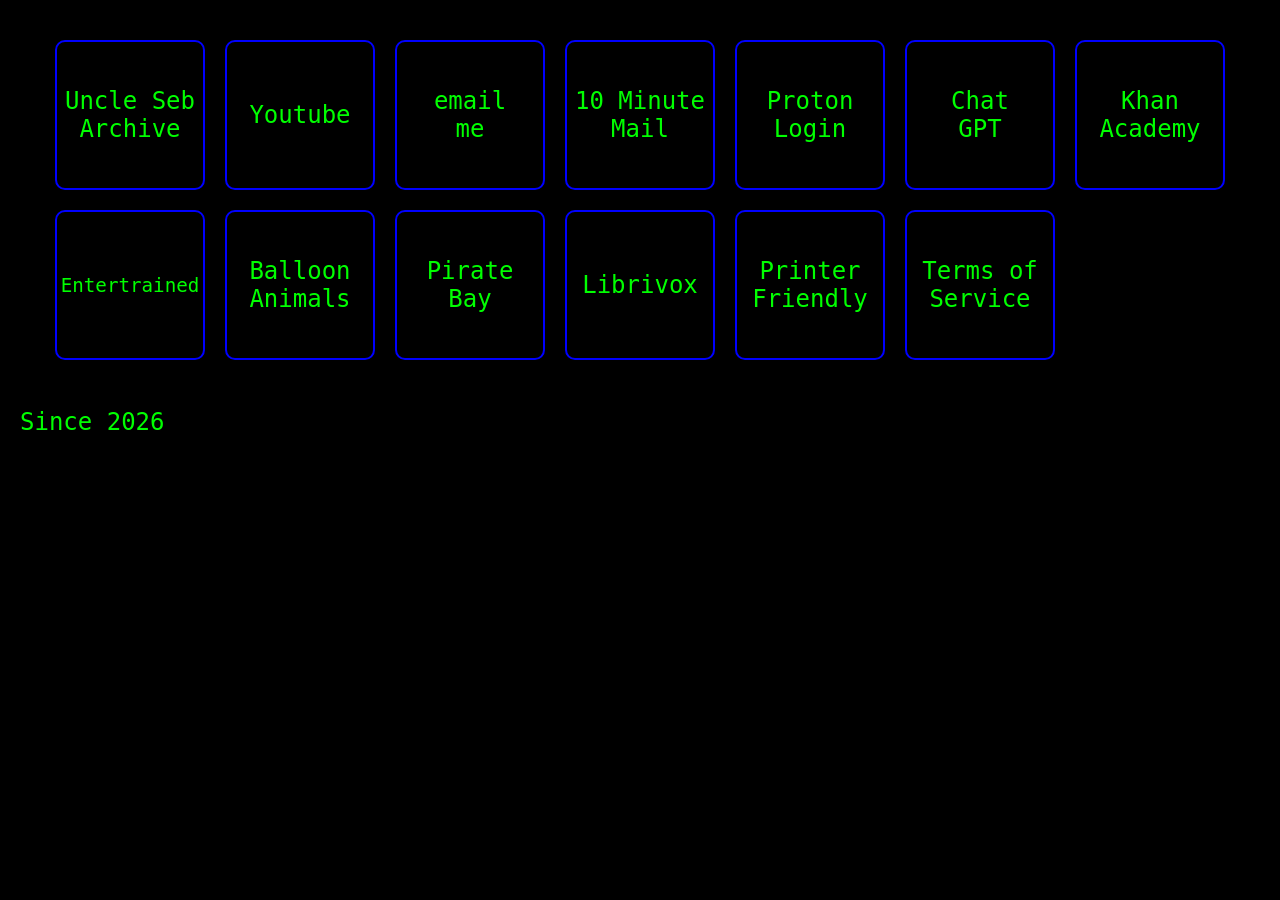
<file: index.html>
<!DOCTYPE html>
<html lang="en">
<head>
    <meta charset="UTF-8">
    <meta name="viewport" content="width=device-width, initial-scale=1.0">
    <title>Uncle Seb Archive</title>
    <link rel="stylesheet" href="style.css">

</head>

<pr></pr>

<!-- This is where you add the box -->

<div class="box-container">


<a href="Uncle Seb Archive Welcome.html" class="box">
         Uncle Seb <br>
          Archive
</a>

        <!-- Youtube -->
        <a href="https://www.youtube.com"
        class="box"
        target="_blank"
        title="Goes to youtube">
            Youtube
        </a>

        <!-- Email link -->
    
        <a href="mailto:suggestions@jflovely.ca"
        class="box"
        target="_blank"
        title="send me an email">        
            email <br>
            me
        </a>

        <!-- 10 Minut mail -->
         <a href="https://10minutemail.com/"
         class="box"
         target="_blank"
         title="10 Minute Mail">
            10 Minute <br>
            Mail
        </a>
        
        <!-- Proton Mail  -->
        <a href="https://account.proton.me/mail"
        class="box"
        target="_blank"
        title="Proton Mail Sign In Page">
            Proton <br>
            Login
        </a>

        <!-- Chat GPT-->
         <a href="https://chatgpt.com/"
         class="box"
         target="_blank"
         title="To Chat GPT">
            Chat <br>
            GPT
         </a>

        <!-- Khan Academy -->
        <a href="https://www.khanacademy.org/login"
        class="box"
        target="_blank"
        title="To Khan Academy">
            Khan <br>
            Academy
        </a>

        <!-- Entertrained -->
         <a href="https://entertrained.app/"
         class="box small-text"
         target="_blank"
         title="To Entertrained">
            Entertrained
        </a>

        <!-- Balloon Animals -->
         <a href="https://www.youtube.com/@Balloonanimals1"
         class="box"
         target="_blank"
         title="Balloon animals tutorials">
            Balloon <br>
            Animals
        </a>

        <!-- Pirate Bay -->
         <a href="https://thepiratebay.org/index.html"
         class="box"
         target="_blank"
         title="The Pirate Bay">
            Pirate<br>
            Bay
        </a>

        <!-- Librivox -->
         <a href="https://librivox.org/"
         class="box"
         target="_blank"
         title="Librivox">
            Librivox
        </a>

        <!-- Printer -->
         <a href="https://www.printfriendly.com/"
         class="box"
         target="_blank"
         title="Printer Friendly">
            Printer <br>
            Friendly
        </a>

        <!-- Terms of Service -->
         <a href="https://tosdr.org/en"
         class="box"
         target="_blank"
         title="Big Paragraphs and Tiny Letters">
            Terms of <br>
            Service
        </a>



      <script src="index.js"></script>
</div>

<br>
Since 2026
</file>
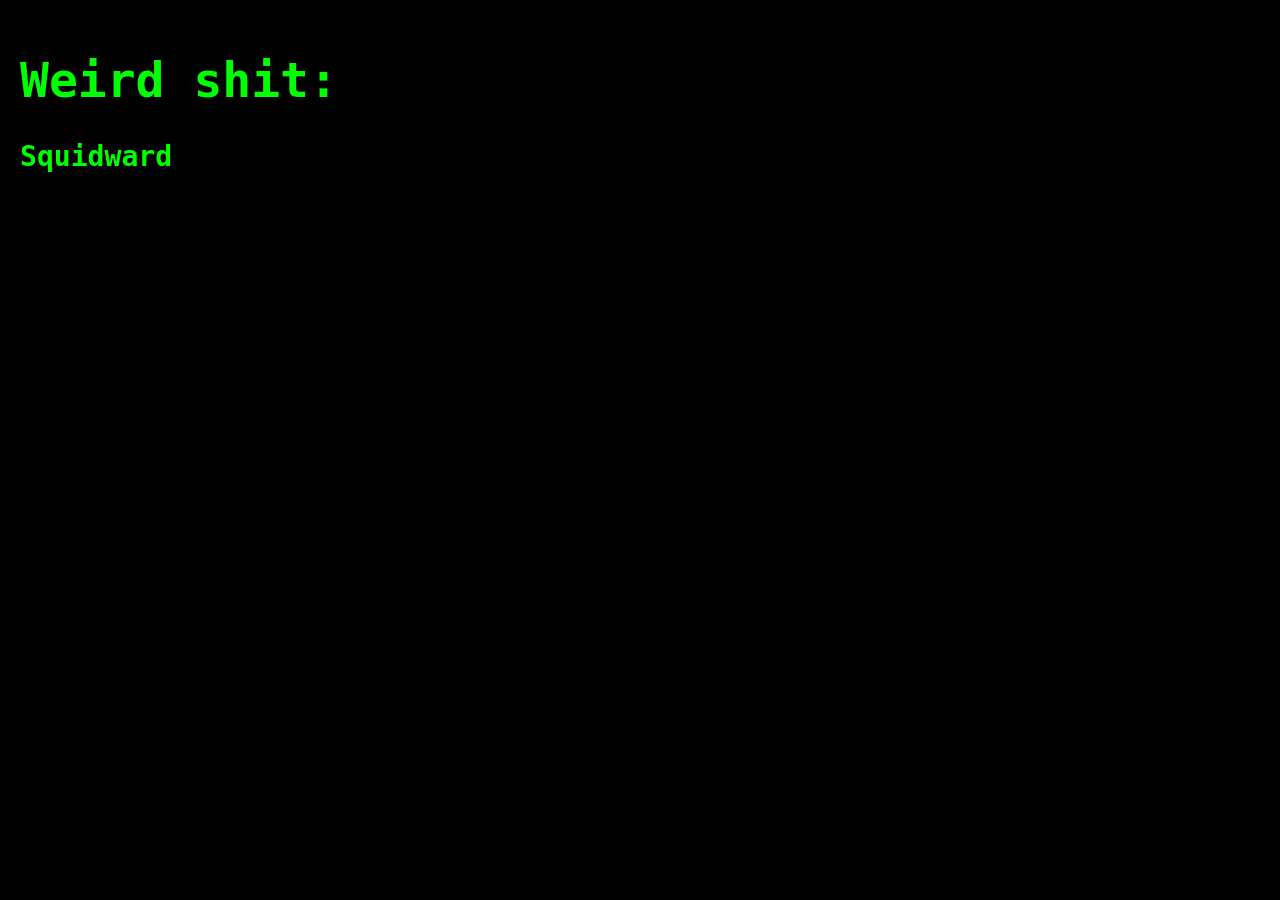
<file: for-bean.html>
<!DOCTYPE html>
<html lang="en">
<head>
    <meta charset="UTF-8">
    <meta name="viewport" content="width=device-width, initial-scale=1.0">
    <title>For Bean</title>
    <link rel="stylesheet" href="style.css">
</head>
<body>
    <h1>Weird shit:</h1>
        <h3>Squidward</h3>
    
</body>
</html>
</file>
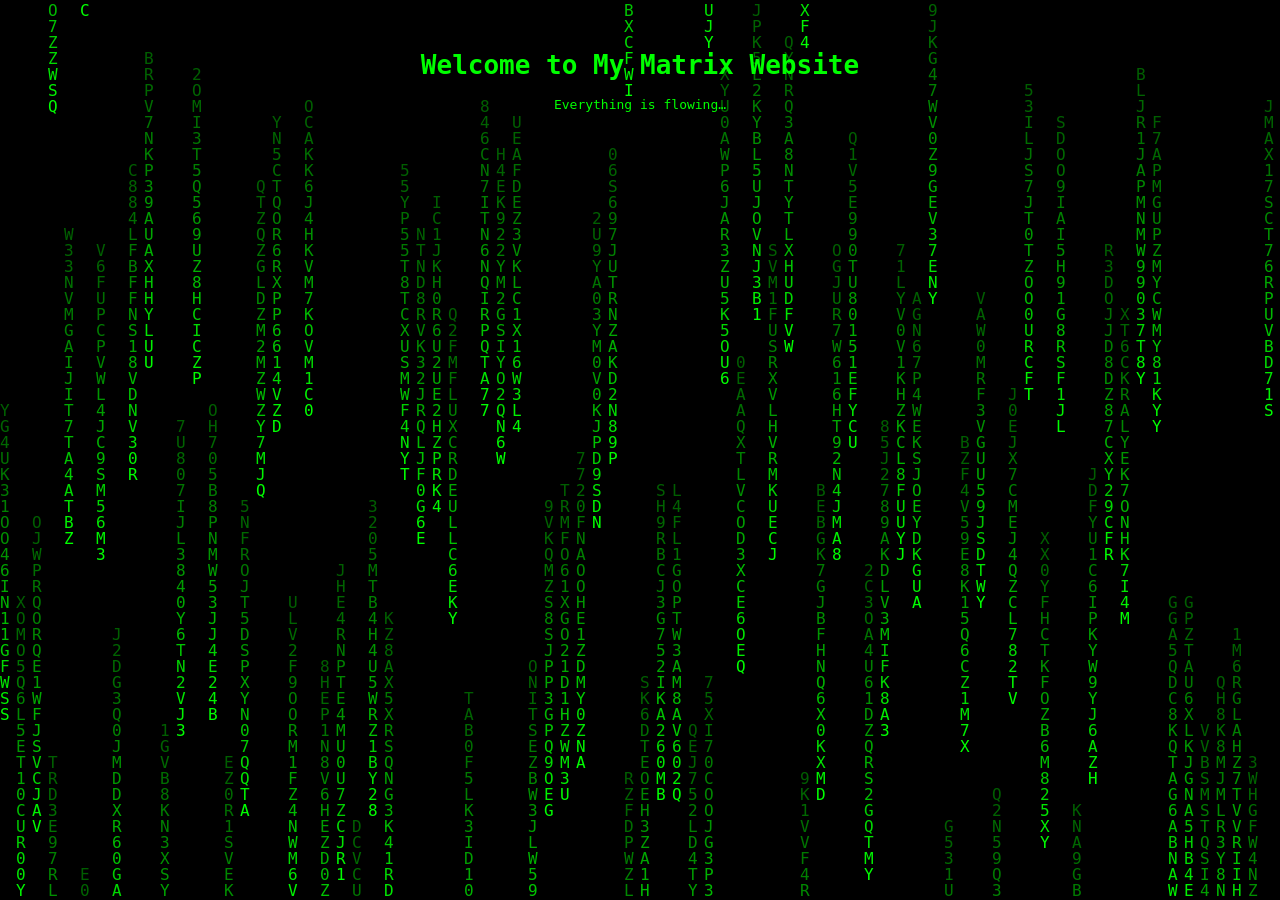
<file: matrix.html>
<!DOCTYPE html>
<html lang="en">
<head>
  <meta charset="UTF-8">
  <title>Matrix Rain Website</title>
  <style>
    html, body {
      margin: 0;
      padding: 0;
      overflow: hidden; /* so the scrollbars don't show */
      background: black;
      height: 100%;
    }
    canvas {
      display: block;
      position: absolute;
      top: 0;
      left: 0;
    }
    /* Your content can go on top */
    .content {
      position: relative;
      color: #0F0; /* green text */
      font-family: monospace;
      z-index: 1;
      text-align: center;
      margin-top: 50px;
    }
  </style>
</head>
<body>
  <canvas id="matrix"></canvas>
  <div class="content">
    <h1>Welcome to My Matrix Website</h1>
    <p>Everything is flowing…</p>
  </div>

  <script>
    const canvas = document.getElementById("matrix");
    const ctx = canvas.getContext("2d");

    // Make canvas full screen
    canvas.width = window.innerWidth;
    canvas.height = window.innerHeight;

    const letters = "ABCDEFGHIJKLMNOPQRSTUVWXYZ0123456789";
    const fontSize = 16;
    const columns = canvas.width / fontSize;
    const drops = [];

    for (let x = 0; x < columns; x++) {
      drops[x] = Math.floor(Math.random() * canvas.height / fontSize);
    }

    function draw() {
      // Semi-transparent BG for fading effect
      ctx.fillStyle = "rgba(0, 0, 0, 0.05)";
      ctx.fillRect(0, 0, canvas.width, canvas.height);

      ctx.fillStyle = "#0F0"; // green
      ctx.font = fontSize + "px monospace";

      for (let i = 0; i < drops.length; i++) {
        const text = letters.charAt(Math.floor(Math.random() * letters.length));
        ctx.fillText(text, i * fontSize, drops[i] * fontSize);

        // Reset drop to top randomly
        if (drops[i] * fontSize > canvas.height && Math.random() > 0.975) {
          drops[i] = 0;
        }
        drops[i]++;
      }
    }

    setInterval(draw, 50);

    // Adjust canvas on resize
    window.addEventListener('resize', () => {
      canvas.width = window.innerWidth;
      canvas.height = window.innerHeight;
    });
  </script>
</body>
</html>
</file>
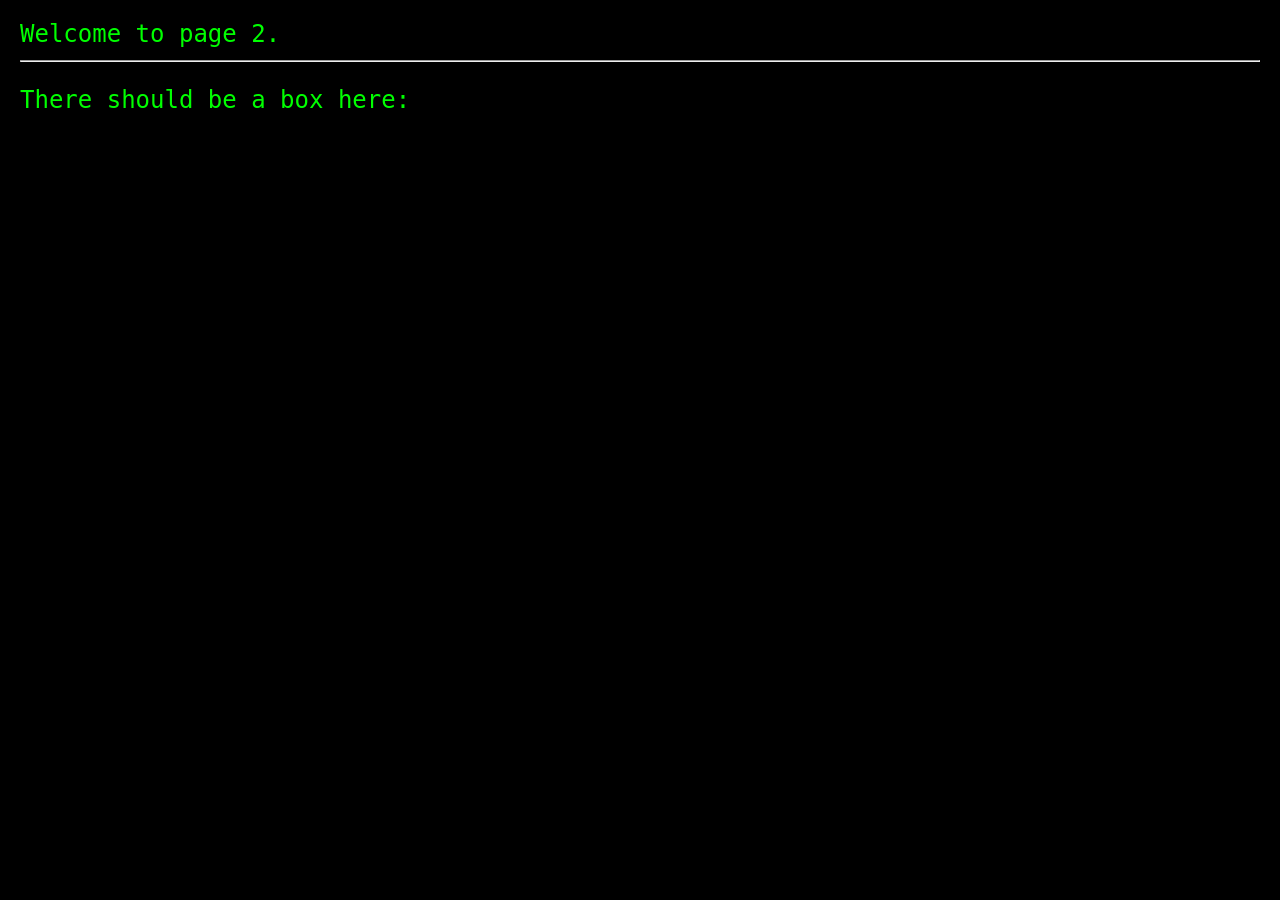
<file: page2.html>
<!DOCTYPE html>
<html lang="en">
<head>
    <meta charset="UTF-8">
    <meta name="viewport" content="width=device-width, initial-scale=1.0">
    <title>This is the title I guess</title>
    <link rel="stylesheet" href="style.css">
</head>
<body>
    Welcome to page 2.
</body>
<body>
    <hr>
    <p>
        There should be a box here:
    </p>

</body>
</html>
</file>
<file: style.css>
html {
    font-family: "Courier Prime", monospace;
    font-size: x-large;
}

body {
    margin: 0;
    padding: 20px;
    background-color: #000;
    color: #0f0;
    font-family: inherit;
    font-size: 1em;
}

a {
    text-decoration: none;
    color: inherit;
}

.box-container {
    display: grid;
    grid-template-columns: repeat(auto-fit, 150px);
    gap: 20px;
    justify-content: center;
    margin: 20px auto;
}

.box {
    display: flex;
    align-items: center;
    text-align: center;
    justify-content: center;

    width: 150px;
    aspect-ratio: 1 / 1;

    box-sizing: border-box;

    background-color: #000;
    border: 2px solid #00f;
    border-radius: 10px;

    color: #0f0;

    transition:
        background-color 0.2s,
        transform 0.2s,
        border-color 0.2s;
}

.small-text {
    font-size: .8em;
}

.box:hover {
    background-color: #111;
    border-color: #0ff;
    transform: translateY(-3px);
}
</file>
